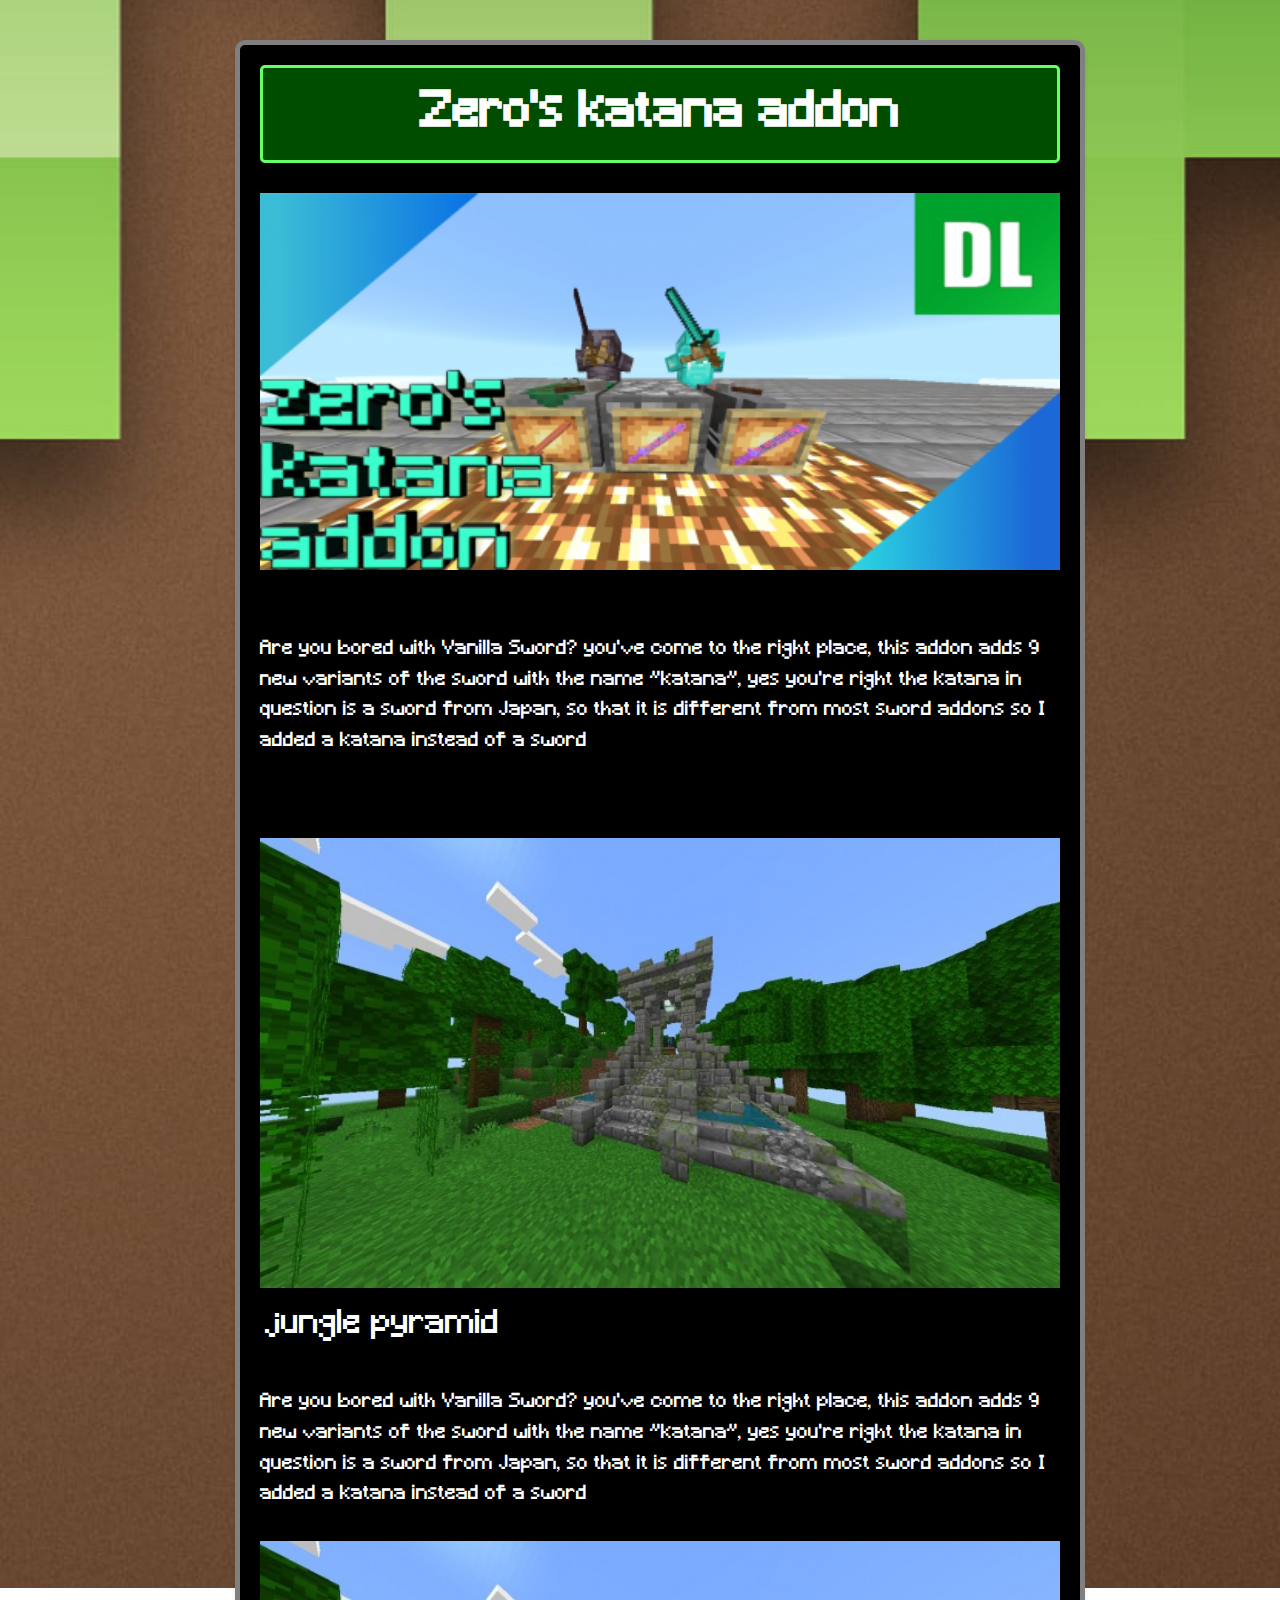
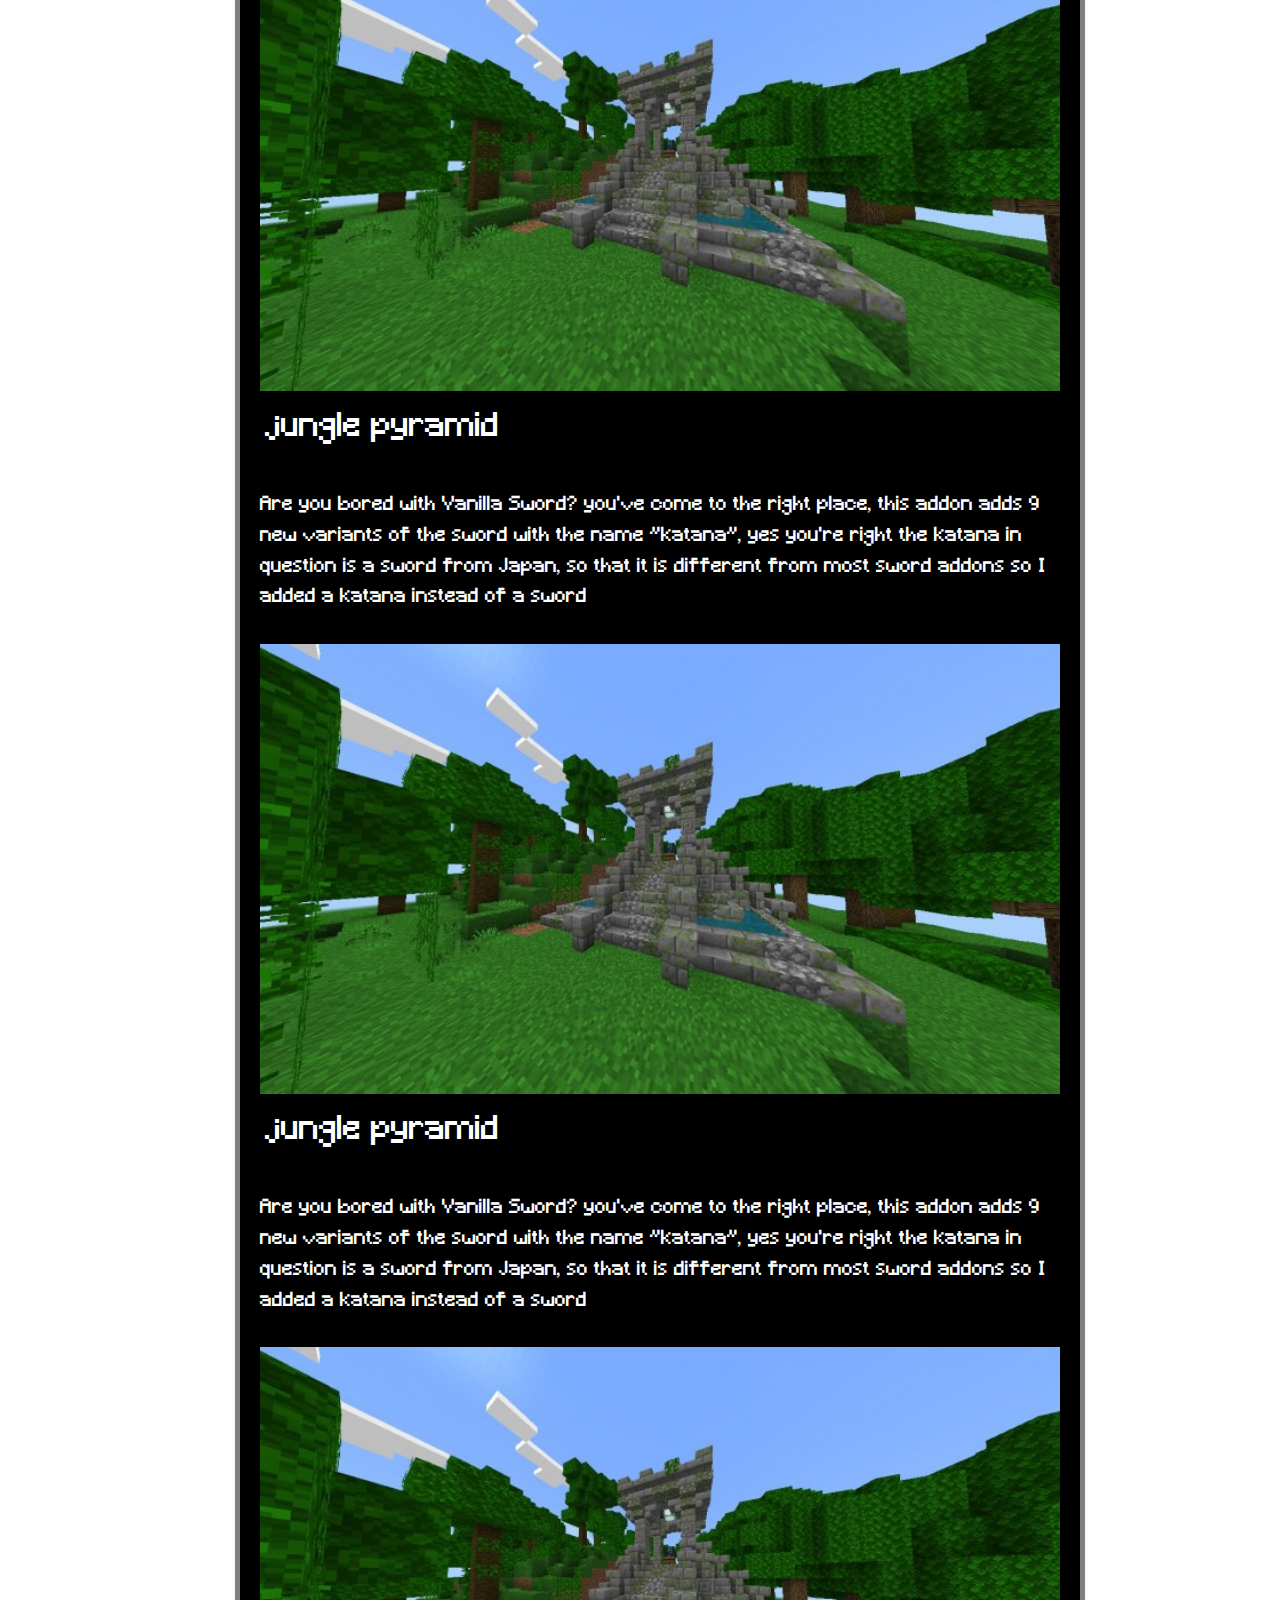
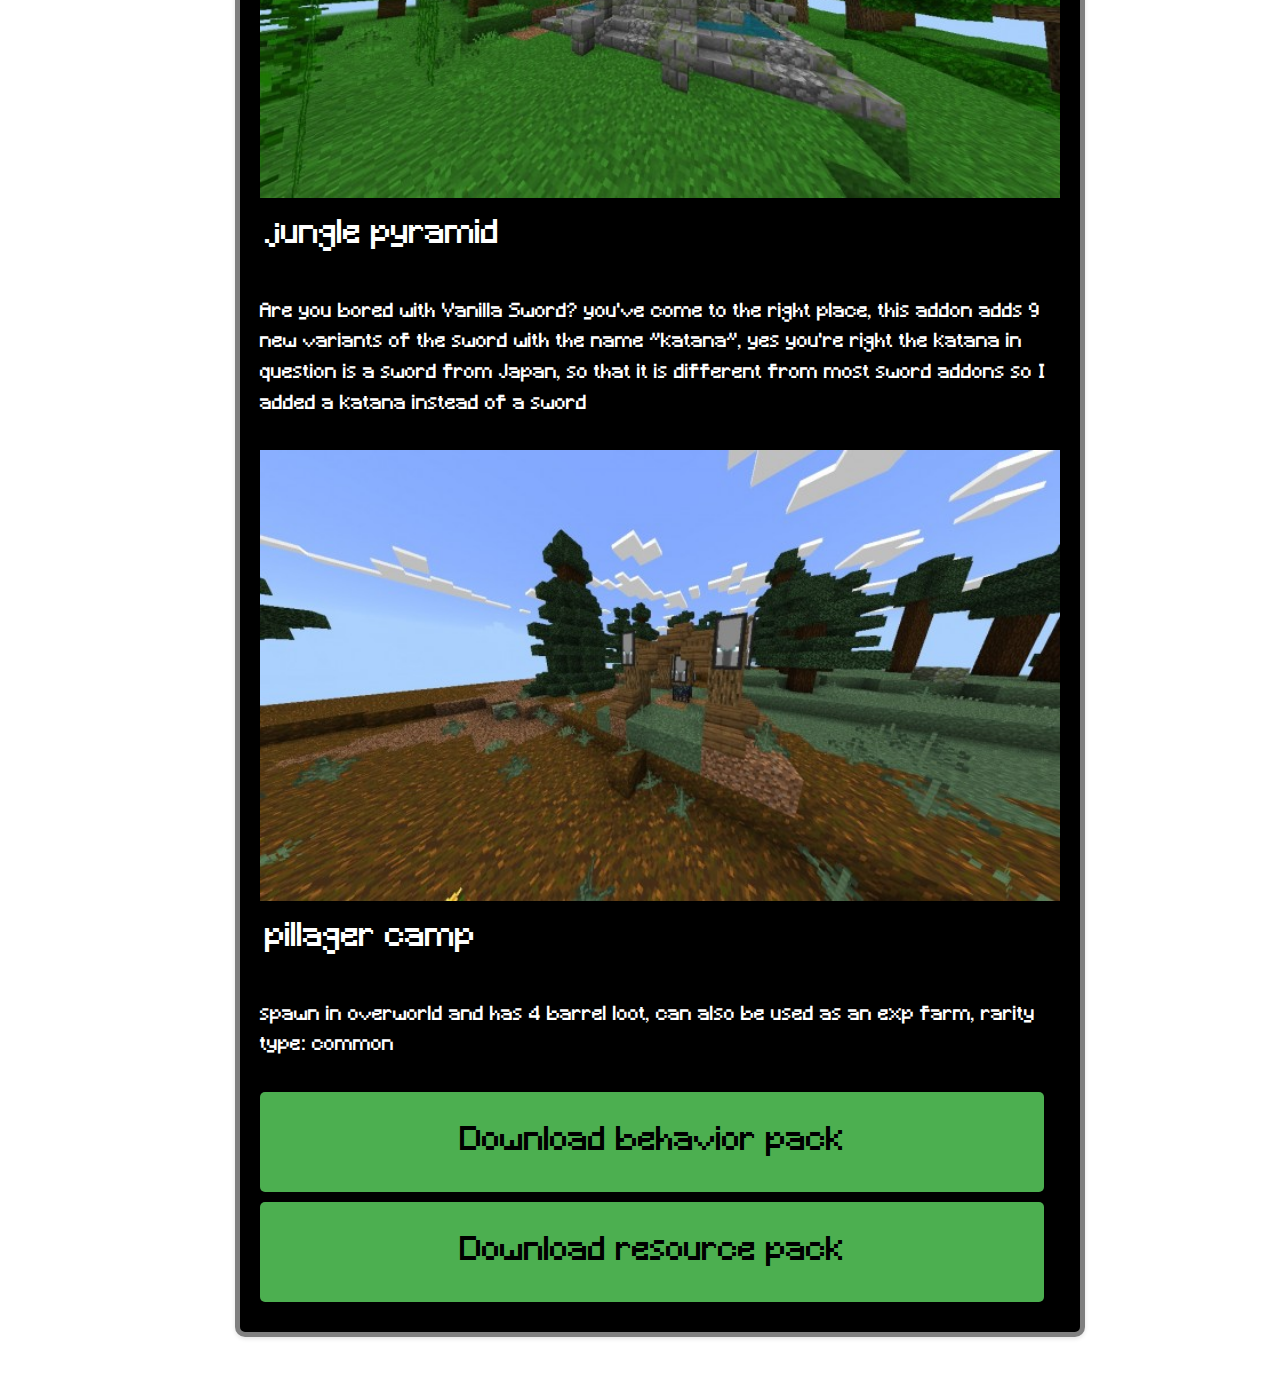
<file: addon_1.html>
<!DOCTYPE html>
<html lang="en">
<head>
    <meta charset="UTF-8">
    <meta name="viewport" content="width=device-width, initial-scale=1.0">
    <title>Content Page</title>
    <link rel="stylesheet" href="addon.css">
    <style>
        /* Tambahkan CSS ini untuk memberikan jarak antar elemen */
        .image + p + .image {
            margin-top: 20px; /* Atur jarak sesuai keinginan */
        }
    </style>
</head>
<body>
    <div class="addon">
        <h1>Zero's katana addon</h1>
        
        <img src="foto/1_1.png" alt="Descriptive Alt Text" class="image">
        <div class="text-below"></div>

        <p> Are you bored with Vanilla Sword? you've come to the right place, this addon adds 9 new variants of the sword with the name "katana", yes you're right the katana in question is a sword from Japan, so that it is different from most sword addons so I added a katana instead of a sword
        </p>
        
        <img src="addon_1.jpeg" alt="Descriptive Alt Text" class="image">
        <div class="text-below">jungle pyramid</div>

        <p> Are you bored with Vanilla Sword? you've come to the right place, this addon adds 9 new variants of the sword with the name "katana", yes you're right the katana in question is a sword from Japan, so that it is different from most sword addons so I added a katana instead of a sword
        </p>

        <img src="addon_1.jpeg" alt="Descriptive Alt Text" class="image">
        <div class="text-below">jungle pyramid</div>

        <p> Are you bored with Vanilla Sword? you've come to the right place, this addon adds 9 new variants of the sword with the name "katana", yes you're right the katana in question is a sword from Japan, so that it is different from most sword addons so I added a katana instead of a sword
        </p>

        <img src="addon_1.jpeg" alt="Descriptive Alt Text" class="image">
        <div class="text-below">jungle pyramid</div>

        <p> Are you bored with Vanilla Sword? you've come to the right place, this addon adds 9 new variants of the sword with the name "katana", yes you're right the katana in question is a sword from Japan, so that it is different from most sword addons so I added a katana instead of a sword
        </p>
        
        <img src="addon_1.jpeg" alt="Descriptive Alt Text" class="image">
        <div class="text-below">jungle pyramid</div>

        <p> Are you bored with Vanilla Sword? you've come to the right place, this addon adds 9 new variants of the sword with the name "katana", yes you're right the katana in question is a sword from Japan, so that it is different from most sword addons so I added a katana instead of a sword
        </p>
        
        <img src="addon_2.jpeg" alt="" class="image">
        <div class="text-below">pillager camp</div>

        <p>spawn in overworld and has 4 barrel loot, can also be used as an exp farm, rarity type: common</p>

        <a href="addon_1.html" class="button" target="_blank">Download behavior pack</a>

        <a href="download-link-1" class="button">Download resource pack</a>
    </div>
</body>
</html>
</file>
<file: addon.css>
/* Pengaturan dasar untuk body agar berada tepat di tengah layar */
html, body {
    height: 100%; /* Memastikan html dan body mengambil 100% tinggi viewport */
    margin: 0; /* Menghapus margin default */
    font-family: 'Minecraft', sans-serif;
}



body {
    background-image: url('background.jpg');
    background-size: cover;
    background-attachment: fixed;
    background-repeat: no-repeat;
    background-position: center;
    display: flex; /* Menggunakan Flexbox */
    justify-content: center; /* Mengatur konten agar tepat di tengah secara horizontal */
    align-items: center; /* Mengatur konten agar tepat di tengah secara vertikal */
    width: 100%; /* Membuat lebar body sesuai dengan lebar viewport */
    height: auto; /* Mengatur tinggi body secara otomatis */
    margin: 0; /* Menghapus margin default */
}

/* Custom font */
@font-face {
    font-family: 'Minecraft';
    src: url('fonts/Minecraft.ttf') format('truetype');
}

h1 {
    font-size: 2em; /* Ukuran font judul */
    margin: 0; /* Jarak atas dan bawah judul */
    color: #FFFFFF; /* Warna teks judul */
    text-align: center; /* Menyusun teks di tengah secara horizontal */
    background-color: #004d00; /* Warna latar belakang hijau tua */
    border: 3px solid #66ff66; /* Border hijau muda */
    padding: 20px; /* Padding untuk memberikan jarak antara teks dan border */
    border-radius: 5px; /* Membulatkan sudut border */
    box-sizing: border-box; /* Memastikan padding dan border termasuk dalam ukuran total */
}




/* Style untuk elemen .body */
.body {
    width: 100%;
    display: grid;
    grid-template-columns: 1fr; /* Layout default untuk mobile (1 kolom) */
    gap: 20px;
    padding: 20px;
    position: center;
}

.addon {
    background-color: black;
    border: 5px solid #808080;
    border-radius: 10px;
    padding: 15px;
    width: 100%; /* Width default untuk mobile */
    box-shadow: 0 2px 4px rgba(0, 0, 0, 0.1);
    transition: box-shadow 0.3s ease;
}

/* Style untuk judul */
h1 {
    font-size: 2em;
    margin-bottom: 20px;
    color: #FFFFFF;
    text-align: center; /* Agar judul di tengah */
}

/* Style untuk tombol */
.button {
    display: inline-block;
    background-color: #4CAF50;
    color: black;
    padding: 10px 20px;
    margin: 0 5px 10px 0;
    height : auto;
    width: auto;
    text-decoration: none;
    border-radius: 5px;
    text-align: center;
}

p:first-of-type {
    margin-bottom: 10%; /* Atur jarak sesuai keinginan */
}

p {
    display: block; /* Memastikan paragraf terlihat */
    visibility: visible; /* Memastikan paragraf tidak tersembunyi */
    color: #FFFFFF; /* Pastikan warna teks kontras dengan background */
}


/* Style untuk gambar */
.image {
    border: #FFFFFF;
    display: block; /* Menampilkan gambar sebagai elemen blok */
    width: 100%; /* Mengatur gambar agar sesuai dengan lebar kontainer */
    height: auto; /* Menjaga proporsi gambar */
    margin-top: 30px;
}

/* Style untuk caption gambar */
.image-caption {
    text-align: left; /* Menempatkan teks di tengah */
    font-size: 1.5em; /* Ukuran font */
    margin-top: 0; /* Menambahkan jarak antara gambar dan teks */
    color: white; /* Warna teks */
    background-color: rgba(0, 0, 0, 0.7); /* Background hitam transparan */
    padding: 5px; /* Padding untuk teks */
    border-radius: 5px; /* Membulatkan sudut background */
    z-index: 10; /* Pastikan teks berada di depan */
    position: relative; /* Pastikan tidak dipengaruhi oleh elemen lain */
}



.text-below {
    text-align: left; /* Menempatkan teks di tengah */
    font-size: 1.5em; /* Ukuran font */
    margin-top: 10px; /* Menambahkan jarak antara gambar dan teks */
    margin-bottom:40px;
    margin-right :80px;
    color: white; /* Warna teks */
    background-color: rgba(0, 0, 0, 0.7); /* Background hitam transparan */
    padding: 5px; /* Padding untuk teks */
    border-radius: 5px; /* Membulatkan sudut background */
    z-index: 10; /* Pastikan teks berada di depan */
    position: relative; /* Pastikan tidak dipengaruhi oleh elemen lain */
}





/* Media Query untuk tampilan desktop */
@media (min-width: 768px) {
    body {
        display: flex;
        justify-content: center;
        align-items: flex-start;
        padding: 40px 20px; /* Menambah padding untuk tampilan yang lebih indah */
    }

    .body {
        max-width: 1200px; /* Maksimal lebar untuk body di desktop */
        grid-template-columns: repeat(auto-fill, minmax(300px, 1fr)); /* Mengatur layout grid yang indah */
        gap: 30px; /* Menambah gap antar elemen untuk tampilan desktop */
    }

    .addon {
        width: auto; /* Menghapus batas lebar untuk tampilan desktop */
        padding: 20px;
    }

    h1 {
        font-size: 3em; /* Membuat judul lebih besar di desktop */
    }

.button {
    font-size: 2em; /* Memperbesar ukuran font untuk desktop */
    width: 93%; /* Lebar tombol */
    height: 80px; /* Tinggi tombol */
    display: flex; /* Menggunakan Flexbox */
    justify-content: center; /* Menyusun teks di tengah secara horizontal */
    align-items: center; /* Menyusun teks di tengah secara vertikal */
    text-align: center; /* Menjaga teks di tengah */
}
.text-below {
        font-size: 2em; /* Ukuran font lebih besar di desktop */
        margin-top: 15px; /* Sedikit lebih banyak jarak di desktop */
    }
    p {
        margin-bottom: 30px; /* Tambahkan lebih banyak jarak bawah */
        font-size: 1.2em; /* Perbesar ukuran font untuk keterbacaan lebih baik */
        line-height: 1.6; /* Tambahkan jarak antar baris untuk membuat teks lebih mudah dibaca */
        max-width: 800px; /* Batasi lebar paragraf agar lebih mudah dibaca di layar lebar */
        margin-left: auto; /* Sentralisasi paragraf */
        margin-right: auto; /* Sentralisasi paragraf */
    }
}

}
</file>
